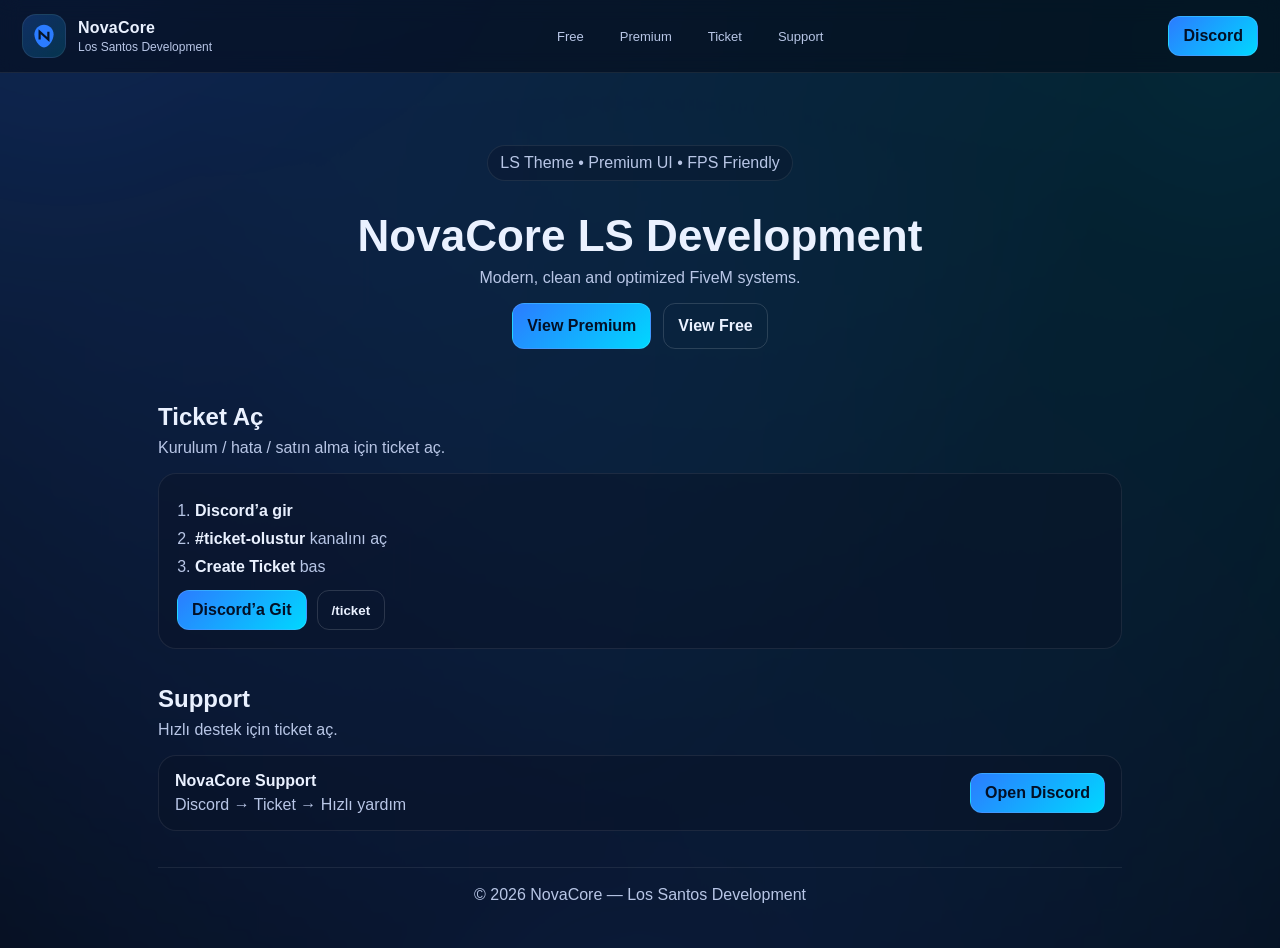
<file: index.html>
<!doctype html>
<html lang="tr">
<head>
<meta charset="utf-8" />
<meta name="viewport" content="width=device-width,initial-scale=1" />

<title>NovaCore — Los Santos Development</title>

<!-- SEO -->
<meta name="description" content="NovaCore LS Development - Premium FiveM scripts, free scripts, LS themed systems and professional support." />
<meta name="keywords" content="NovaCore, FiveM scripts, FiveM development, LS scripts, FiveM premium scripts, FiveM free scripts, Los Santos development" />
<meta name="author" content="NovaCore Development" />

<!-- Google Schema -->
<script type="application/ld+json">
{
  "@context": "https://schema.org",
  "@type": "Organization",
  "name": "NovaCore",
  "url": "https://novacore24.github.io/NovaCore/",
  "description": "NovaCore Los Santos Development - Premium FiveM scripts and systems.",
  "sameAs": [
    "https://discord.gg/KN7zYjkx"
  ]
}
</script>

<link rel="stylesheet" href="style.css" />

<style>
/* 🔥 INTRO */
#intro{
  position:fixed;
  inset:0;
  background:#030712;
  display:flex;
  justify-content:center;
  align-items:center;
  z-index:9999;
  animation:introFade 2.5s ease forwards;
}
.introLogo{
  font-size:52px;
  font-weight:900;
  letter-spacing:2px;
  background:linear-gradient(90deg,#2B7CFF,#00D7FF);
  -webkit-background-clip:text;
  -webkit-text-fill-color:transparent;
  animation:introZoom 2s ease;
}
@keyframes introZoom{
  from{transform:scale(.6);opacity:0;}
  to{transform:scale(1);opacity:1;}
}
@keyframes introFade{
  0%,80%{opacity:1;}
  100%{opacity:0;visibility:hidden;}
}
</style>

</head>

<body>

<!-- INTRO -->
<div id="intro">
  <div class="introLogo">NovaCore</div>
</div>

<div class="bg"></div>

<header class="nav">
  <div class="brand">
    <div class="logoBox">
      <svg viewBox="0 0 64 64" width="28" height="28" fill="none">
        <defs>
          <linearGradient id="g" x1="10" y1="6" x2="54" y2="58">
            <stop stop-color="#2B7CFF"/>
            <stop offset="1" stop-color="#00D7FF"/>
          </linearGradient>
        </defs>
        <path d="M32 6c12 0 22 10 22 22s-10 30-22 30S10 40 10 28 20 6 32 6Z" fill="url(#g)"/>
        <path d="M22 40V22l20 18V22" stroke="#061426" stroke-width="5"/>
      </svg>
    </div>

    <div class="brandText">
      <div class="name">NovaCore</div>
      <div class="tag">Los Santos Development</div>
    </div>
  </div>

  <nav class="navLinks">
    <a href="free.html">Free</a>
    <a href="premium.html">Premium</a>
    <a href="#ticket">Ticket</a>
    <a href="#support">Support</a>
  </nav>

  <a class="btn" href="https://discord.gg/KN7zYjkx" target="_blank">Discord</a>
</header>

<main class="container">

<section class="hero">
  <p class="pill">LS Theme • Premium UI • FPS Friendly</p>
  <h1>NovaCore LS Development</h1>
  <p class="sub">Modern, clean and optimized FiveM systems.</p>

  <div class="ctaRow">
    <a class="btn big" href="premium.html">View Premium</a>
    <a class="btn big ghost" href="free.html">View Free</a>
  </div>
</section>

<!-- Ticket -->
<section id="ticket" class="section">
  <div class="sectionHead">
    <h2>Ticket Aç</h2>
    <p>Kurulum / hata / satın alma için ticket aç.</p>
  </div>

  <div class="ticketBox">
    <ol class="steps">
      <li><b>Discord’a gir</b></li>
      <li><b>#ticket-olustur</b> kanalını aç</li>
      <li><b>Create Ticket</b> bas</li>
    </ol>

    <div class="ticketActions">
      <a class="btn" href="https://discord.gg/KN7zYjkx" target="_blank">Discord’a Git</a>
      <button class="btn ghost" id="copyTicket">/ticket</button>
    </div>

    <div class="note" id="copyNote">Kopyalandı ✅ Discord’a yapıştır.</div>
  </div>
</section>

<!-- Support -->
<section id="support" class="section">
  <div class="sectionHead">
    <h2>Support</h2>
    <p>Hızlı destek için ticket aç.</p>
  </div>

  <div class="supportBox">
    <div>
      <div class="supportTitle">NovaCore Support</div>
      <div class="supportText">Discord → Ticket → Hızlı yardım</div>
    </div>
    <a class="btn" href="https://discord.gg/KN7zYjkx" target="_blank">Open Discord</a>
  </div>
</section>

<footer class="footer">
  © <span id="year"></span> NovaCore — Los Santos Development
</footer>

</main>

<script>
document.getElementById("year").textContent = new Date().getFullYear();

const copyBtn = document.getElementById("copyTicket");
const copyNote = document.getElementById("copyNote");

copyBtn.addEventListener("click", async () => {
  await navigator.clipboard.writeText("/ticket");
  copyNote.style.display="block";
  setTimeout(()=>copyNote.style.display="none",1500);
});
</script>

</body>
</html>
</file>
<file: style.css>
:root{
  --bg:#050A16;            /* koyu mavi */
  --panel:#0A1226;
  --text:#EAF1FF;
  --muted:#B8C6E6;
  --line:rgba(255,255,255,.08);
  --acc:#2B7CFF;
  --acc2:#00D7FF;
}

*{ box-sizing:border-box; }
html,body{ height:100%; }
body{
  margin:0;
  font-family: Arial, system-ui, -apple-system, Segoe UI, Roboto, sans-serif;
  background:var(--bg);
  color:var(--text);
}

.bg{
  position:fixed;
  inset:-25%;
  background:
    radial-gradient(circle at 20% 10%, rgba(43,124,255,.28), transparent 55%),
    radial-gradient(circle at 80% 20%, rgba(0,215,255,.15), transparent 55%),
    radial-gradient(circle at 50% 95%, rgba(43,124,255,.16), transparent 60%);
  filter: blur(10px);
  z-index:-1;
}

.nav{
  position:sticky;
  top:0;
  z-index:10;
  display:flex;
  justify-content:space-between;
  align-items:center;
  gap:14px;
  padding:14px 22px;
  border-bottom:1px solid var(--line);
  background: rgba(5,10,22,.55);
  backdrop-filter: blur(10px);
}

.brand{ display:flex; align-items:center; gap:12px; }
.logoBox{
  width:44px; height:44px;
  border-radius:14px;
  display:grid;
  place-items:center;
  background: linear-gradient(135deg, rgba(43,124,255,.25), rgba(0,215,255,.16));
  border:1px solid var(--line);
}

.brandText .name{ font-weight:800; letter-spacing:.2px; }
.brandText .tag{ margin-top:3px; font-size:12px; color:var(--muted); }

.navLinks{ display:flex; gap:14px; align-items:center; }
.navLinks a{
  color:var(--muted);
  text-decoration:none;
  font-size:13px;
  padding:8px 10px;
  border-radius:10px;
  border:1px solid transparent;
}
.navLinks a:hover{
  color:var(--text);
  border-color: rgba(43,124,255,.35);
  background: rgba(10,18,38,.35);
}

.btn{
  padding:10px 14px;
  background: linear-gradient(135deg, var(--acc), var(--acc2));
  color:#031026;
  font-weight:800;
  text-decoration:none;
  border-radius:12px;
  border:1px solid rgba(255,255,255,.12);
  transition: transform .12s ease, opacity .12s ease;
  white-space:nowrap;
  cursor:pointer;
}
.btn:hover{ transform: translateY(-1px); opacity:.95; }

.btn.ghost{
  background: transparent;
  color: var(--text);
  border:1px solid rgba(255,255,255,.14);
}
.btn.ghost:hover{
  border-color: rgba(43,124,255,.45);
}

.big{ display:inline-flex; align-items:center; justify-content:center; height:46px; }

.container{
  max-width:1000px;
  margin:auto;
  padding:34px 18px 44px;
}

.hero{
  text-align:center;
  padding:22px 0 10px;
  margin-bottom:18px;
}

.pill{
  display:inline-flex;
  padding:8px 12px;
  border:1px solid var(--line);
  border-radius:999px;
  color:var(--muted);
  background: rgba(10,18,38,.35);
}

.hero h1{ margin:14px 0 8px; font-size:44px; }
.sub{ margin:0; color:var(--muted); }

.ctaRow{ display:flex; gap:12px; justify-content:center; flex-wrap:wrap; margin-top:16px; }

.section{ padding:26px 0 10px; }
.sectionHead h2{ margin:0; font-size:24px; }
.sectionHead p{ margin:8px 0 0; color:var(--muted); }

.cards{
  display:grid;
  grid-template-columns:repeat(auto-fit,minmax(230px,1fr));
  gap:14px;
  margin-top:16px;
}

.card{
  background: rgba(10,18,38,.55);
  padding:18px;
  border-radius:16px;
  border:1px solid var(--line);
  transition: transform .12s ease, border-color .12s ease;
}
.card:hover{
  transform: translateY(-3px);
  border-color: rgba(43,124,255,.45);
}
.card.premium{
  background: linear-gradient(180deg, rgba(10,18,38,.65), rgba(8,16,34,.55));
}

.card h3{ margin:0 0 8px; }
.card p{ margin:0 0 12px; color:var(--muted); }

.meta{ display:flex; gap:8px; flex-wrap:wrap; }
.meta span{
  font-size:12px;
  color:var(--muted);
  padding:6px 10px;
  border-radius:999px;
  border:1px solid var(--line);
  background: rgba(5,10,22,.35);
}

.miniBtn{
  display:inline-flex;
  margin-top:12px;
  padding:9px 12px;
  border-radius:12px;
  text-decoration:none;
  font-weight:800;
  color:var(--text);
  border:1px solid rgba(255,255,255,.14);
  background: rgba(5,10,22,.35);
}
.miniBtn:hover{
  border-color: rgba(43,124,255,.45);
  background: rgba(10,18,38,.45);
}

/* Ticket */
.ticketBox{
  margin-top:16px;
  padding:18px;
  border-radius:18px;
  border:1px solid var(--line);
  background: rgba(10,18,38,.45);
}
.steps{
  margin:0;
  padding-left:18px;
  color:var(--muted);
}
.steps li{ margin:10px 0; }
.steps b{ color:var(--text); }

.ticketActions{
  display:flex;
  gap:10px;
  flex-wrap:wrap;
  margin-top:14px;
}

.note{
  display:none;
  margin-top:12px;
  padding:10px 12px;
  border-radius:12px;
  border:1px solid rgba(43,124,255,.35);
  background: rgba(5,10,22,.35);
  color: var(--muted);
}

/* Support */
.supportBox{
  margin-top:16px;
  display:flex;
  justify-content:space-between;
  align-items:center;
  gap:12px;
  padding:16px;
  border-radius:18px;
  border:1px solid var(--line);
  background: rgba(10,18,38,.45);
}
.supportTitle{ font-weight:900; }
.supportText{ color:var(--muted); margin-top:6px; }

.footer{
  margin-top:26px;
  padding-top:18px;
  border-top:1px solid var(--line);
  text-align:center;
  color:var(--muted);
}

/* Popup */
.popup{
  display:none;
  position:fixed;
  inset:0;
  background:rgba(0,0,0,.75);
  justify-content:center;
  align-items:center;
  z-index:999;
  padding:16px;
}
.popupContent{
  width:100%;
  max-width:720px;
  background: rgba(8,16,34,.95);
  border:1px solid rgba(255,255,255,.10);
  border-radius:18px;
  padding:18px;
  animation: pop .18s ease;
}
@keyframes pop{
  from{ transform: scale(.96); opacity:0; }
  to{ transform: scale(1); opacity:1; }
}
.closeBtn{
  float:right;
  cursor:pointer;
  font-size:18px;
  background: transparent;
  border:1px solid rgba(255,255,255,.14);
  color: var(--text);
  border-radius:12px;
  padding:8px 10px;
}
.closeBtn:hover{ border-color: rgba(43,124,255,.45); }

.ppDesc{ color: var(--muted); margin-top:6px; }

.popupCards{
  display:grid;
  grid-template-columns:repeat(auto-fit,minmax(160px,1fr));
  gap:10px;
  margin:14px 0 12px;
}
.popupCard{
  background: rgba(10,18,38,.55);
  padding:12px;
  border-radius:12px;
  border:1px solid rgba(255,255,255,.08);
  color: var(--muted);
}
.popupActions{
  display:flex;
  gap:10px;
  flex-wrap:wrap;
  justify-content:flex-end;
  margin-top:10px;
}

@media (max-width:720px){
  .navLinks{ display:none; }
  .hero h1{ font-size:34px; }
  .supportBox{ flex-direction:column; align-items:flex-start; }
  .popupActions{ justify-content:flex-start; }
}
</file>
